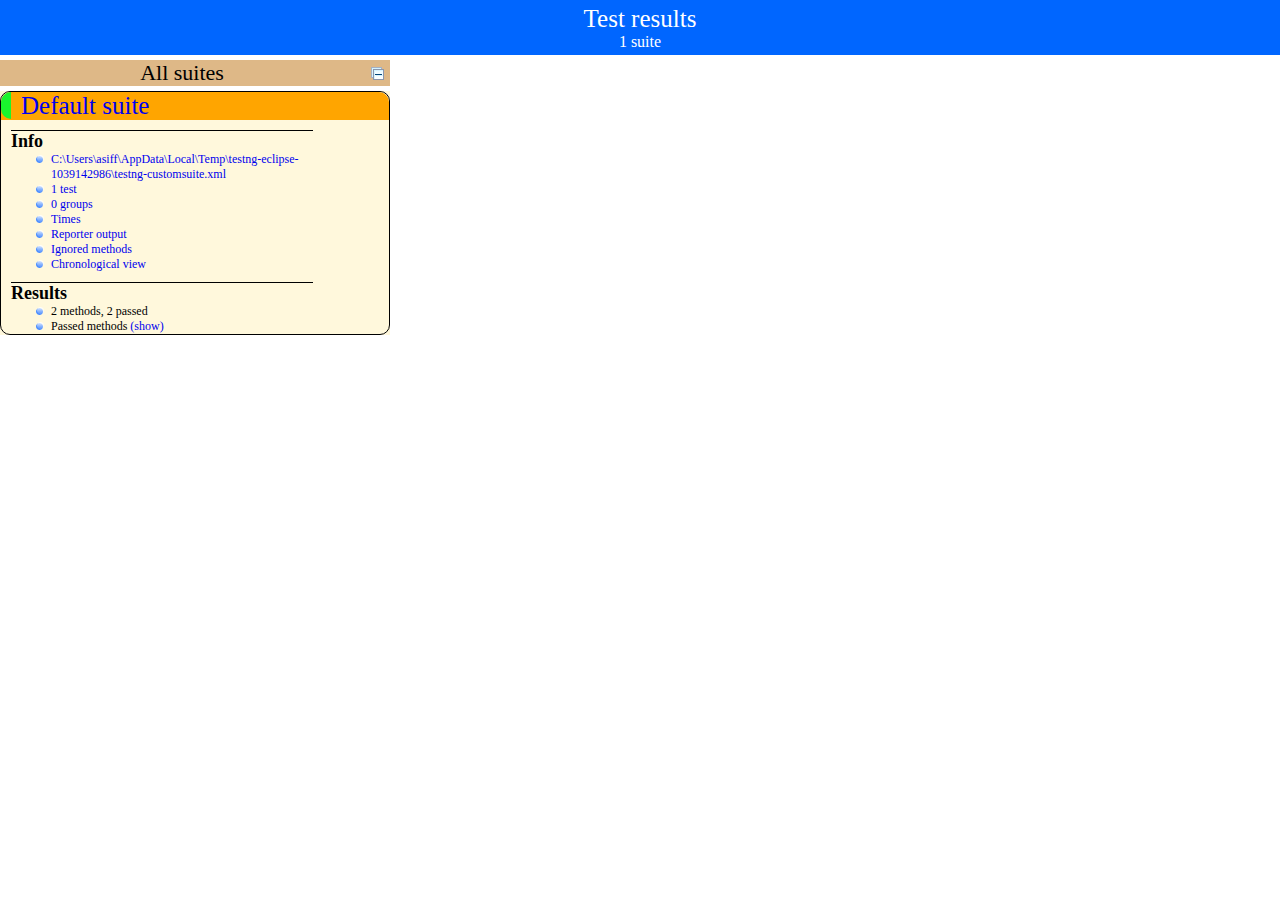
<file: Project2/test-output/index.html>
<!DOCTYPE html>

<html>
  <head>
  <meta charset='utf-8'>
  <title>TestNG reports</title>

    <link type="text/css" href="testng-reports.css" rel="stylesheet" />
    <script type="text/javascript" src="jquery-1.7.1.min.js"></script>
    <script type="text/javascript" src="testng-reports.js"></script>
    <script type="text/javascript" src="https://www.google.com/jsapi"></script>
    <script type='text/javascript'>
      google.load('visualization', '1', {packages:['table']});
      google.setOnLoadCallback(drawTable);
      var suiteTableInitFunctions = new Array();
      var suiteTableData = new Array();
    </script>
    <!--
      <script type="text/javascript" src="jquery-ui/js/jquery-ui-1.8.16.custom.min.js"></script>
     -->
  </head>

  <body>
    <div class="top-banner-root">
      <span class="top-banner-title-font">Test results</span>
      <br/>
      <span class="top-banner-font-1">1 suite</span>
    </div> <!-- top-banner-root -->
    <div class="navigator-root">
      <div class="navigator-suite-header">
        <span>All suites</span>
        <a href="#" class="collapse-all-link" title="Collapse/expand all the suites">
          <img class="collapse-all-icon" src="collapseall.gif">
          </img> <!-- collapse-all-icon -->
        </a> <!-- collapse-all-link -->
      </div> <!-- navigator-suite-header -->
      <div class="suite">
        <div class="rounded-window">
          <div class="suite-header light-rounded-window-top">
            <a href="#" class="navigator-link" panel-name="suite-Default_suite">
              <span class="suite-name border-passed">Default suite</span>
            </a> <!-- navigator-link -->
          </div> <!-- suite-header light-rounded-window-top -->
          <div class="navigator-suite-content">
            <div class="suite-section-title">
              <span>Info</span>
            </div> <!-- suite-section-title -->
            <div class="suite-section-content">
              <ul>
                <li>
                  <a href="#" class="navigator-link " panel-name="test-xml-Default_suite">
                    <span>C:\Users\asiff\AppData\Local\Temp\testng-eclipse-1039142986\testng-customsuite.xml</span>
                  </a> <!-- navigator-link  -->
                </li>
                <li>
                  <a href="#" class="navigator-link " panel-name="testlist-Default_suite">
                    <span class="test-stats">1 test</span>
                  </a> <!-- navigator-link  -->
                </li>
                <li>
                  <a href="#" class="navigator-link " panel-name="group-Default_suite">
                    <span>0 groups</span>
                  </a> <!-- navigator-link  -->
                </li>
                <li>
                  <a href="#" class="navigator-link " panel-name="times-Default_suite">
                    <span>Times</span>
                  </a> <!-- navigator-link  -->
                </li>
                <li>
                  <a href="#" class="navigator-link " panel-name="reporter-Default_suite">
                    <span>Reporter output</span>
                  </a> <!-- navigator-link  -->
                </li>
                <li>
                  <a href="#" class="navigator-link " panel-name="ignored-methods-Default_suite">
                    <span>Ignored methods</span>
                  </a> <!-- navigator-link  -->
                </li>
                <li>
                  <a href="#" class="navigator-link " panel-name="chronological-Default_suite">
                    <span>Chronological view</span>
                  </a> <!-- navigator-link  -->
                </li>
              </ul>
            </div> <!-- suite-section-content -->
            <div class="result-section">
              <div class="suite-section-title">
                <span>Results</span>
              </div> <!-- suite-section-title -->
              <div class="suite-section-content">
                <ul>
                  <li>
                    <span class="method-stats">2 methods,   2 passed</span>
                  </li>
                  <li>
                    <span class="method-list-title passed">Passed methods</span>
                    <span class="show-or-hide-methods passed">
                      <a href="#" panel-name="suite-Default_suite" class="hide-methods passed suite-Default_suite"> (hide)</a> <!-- hide-methods passed suite-Default_suite -->
                      <a href="#" panel-name="suite-Default_suite" class="show-methods passed suite-Default_suite"> (show)</a> <!-- show-methods passed suite-Default_suite -->
                    </span>
                    <div class="method-list-content passed suite-Default_suite">
                      <span>
                        <img width="3%" src="passed.png"/>
                        <a href="#" class="method navigator-link" panel-name="suite-Default_suite" title="TourBookingTest" hash-for-method="successfulTourBookingTest">successfulTourBookingTest</a> <!-- method navigator-link -->
                      </span>
                      <br/>
                      <span>
                        <img width="3%" src="passed.png"/>
                        <a href="#" class="method navigator-link" panel-name="suite-Default_suite" title="TourBookingTest" hash-for-method="unsuccessfulTourBookingTest">unsuccessfulTourBookingTest</a> <!-- method navigator-link -->
                      </span>
                      <br/>
                    </div> <!-- method-list-content passed suite-Default_suite -->
                  </li>
                </ul>
              </div> <!-- suite-section-content -->
            </div> <!-- result-section -->
          </div> <!-- navigator-suite-content -->
        </div> <!-- rounded-window -->
      </div> <!-- suite -->
    </div> <!-- navigator-root -->
    <div class="wrapper">
      <div class="main-panel-root">
        <div panel-name="suite-Default_suite" class="panel Default_suite">
          <div class="suite-Default_suite-class-passed">
            <div class="main-panel-header rounded-window-top">
              <img src="passed.png"/>
              <span class="class-name">TourBookingTest</span>
            </div> <!-- main-panel-header rounded-window-top -->
            <div class="main-panel-content rounded-window-bottom">
              <div class="method">
                <div class="method-content">
                  <a name="successfulTourBookingTest">
                  </a> <!-- successfulTourBookingTest -->
                  <span class="method-name">successfulTourBookingTest</span>
                </div> <!-- method-content -->
              </div> <!-- method -->
              <div class="method">
                <div class="method-content">
                  <a name="unsuccessfulTourBookingTest">
                  </a> <!-- unsuccessfulTourBookingTest -->
                  <span class="method-name">unsuccessfulTourBookingTest</span>
                </div> <!-- method-content -->
              </div> <!-- method -->
            </div> <!-- main-panel-content rounded-window-bottom -->
          </div> <!-- suite-Default_suite-class-passed -->
        </div> <!-- panel Default_suite -->
        <div panel-name="test-xml-Default_suite" class="panel">
          <div class="main-panel-header rounded-window-top">
            <span class="header-content">C:\Users\asiff\AppData\Local\Temp\testng-eclipse-1039142986\testng-customsuite.xml</span>
          </div> <!-- main-panel-header rounded-window-top -->
          <div class="main-panel-content rounded-window-bottom">
            <pre>
&lt;?xml version=&quot;1.0&quot; encoding=&quot;UTF-8&quot;?&gt;
&lt;!DOCTYPE suite SYSTEM &quot;http://testng.org/testng-1.0.dtd&quot;&gt;
&lt;suite guice-stage=&quot;DEVELOPMENT&quot; name=&quot;Default suite&quot;&gt;
  &lt;test thread-count=&quot;5&quot; verbose=&quot;2&quot; name=&quot;Default test&quot;&gt;
    &lt;classes&gt;
      &lt;class name=&quot;TourBookingTest&quot;/&gt;
    &lt;/classes&gt;
  &lt;/test&gt; &lt;!-- Default test --&gt;
&lt;/suite&gt; &lt;!-- Default suite --&gt;
            </pre>
          </div> <!-- main-panel-content rounded-window-bottom -->
        </div> <!-- panel -->
        <div panel-name="testlist-Default_suite" class="panel">
          <div class="main-panel-header rounded-window-top">
            <span class="header-content">Tests for Default suite</span>
          </div> <!-- main-panel-header rounded-window-top -->
          <div class="main-panel-content rounded-window-bottom">
            <ul>
              <li>
                <span class="test-name">Default test (1 class)</span>
              </li>
            </ul>
          </div> <!-- main-panel-content rounded-window-bottom -->
        </div> <!-- panel -->
        <div panel-name="group-Default_suite" class="panel">
          <div class="main-panel-header rounded-window-top">
            <span class="header-content">Groups for Default suite</span>
          </div> <!-- main-panel-header rounded-window-top -->
          <div class="main-panel-content rounded-window-bottom">
          </div> <!-- main-panel-content rounded-window-bottom -->
        </div> <!-- panel -->
        <div panel-name="times-Default_suite" class="panel">
          <div class="main-panel-header rounded-window-top">
            <span class="header-content">Times for Default suite</span>
          </div> <!-- main-panel-header rounded-window-top -->
          <div class="main-panel-content rounded-window-bottom">
            <div class="times-div">
              <script type="text/javascript">
suiteTableInitFunctions.push('tableData_Default_suite');
function tableData_Default_suite() {
var data = new google.visualization.DataTable();
data.addColumn('number', 'Number');
data.addColumn('string', 'Method');
data.addColumn('string', 'Class');
data.addColumn('number', 'Time (ms)');
data.addRows(2);
data.setCell(0, 0, 0)
data.setCell(0, 1, 'successfulTourBookingTest')
data.setCell(0, 2, 'TourBookingTest')
data.setCell(0, 3, 106219);
data.setCell(1, 0, 1)
data.setCell(1, 1, 'unsuccessfulTourBookingTest')
data.setCell(1, 2, 'TourBookingTest')
data.setCell(1, 3, 58961);
window.suiteTableData['Default_suite']= { tableData: data, tableDiv: 'times-div-Default_suite'}
return data;
}
              </script>
              <span class="suite-total-time">Total running time: 2 minutes</span>
              <div id="times-div-Default_suite">
              </div> <!-- times-div-Default_suite -->
            </div> <!-- times-div -->
          </div> <!-- main-panel-content rounded-window-bottom -->
        </div> <!-- panel -->
        <div panel-name="reporter-Default_suite" class="panel">
          <div class="main-panel-header rounded-window-top">
            <span class="header-content">Reporter output for Default suite</span>
          </div> <!-- main-panel-header rounded-window-top -->
          <div class="main-panel-content rounded-window-bottom">
          </div> <!-- main-panel-content rounded-window-bottom -->
        </div> <!-- panel -->
        <div panel-name="ignored-methods-Default_suite" class="panel">
          <div class="main-panel-header rounded-window-top">
            <span class="header-content">0 ignored methods</span>
          </div> <!-- main-panel-header rounded-window-top -->
          <div class="main-panel-content rounded-window-bottom">
          </div> <!-- main-panel-content rounded-window-bottom -->
        </div> <!-- panel -->
        <div panel-name="chronological-Default_suite" class="panel">
          <div class="main-panel-header rounded-window-top">
            <span class="header-content">Methods in chronological order</span>
          </div> <!-- main-panel-header rounded-window-top -->
          <div class="main-panel-content rounded-window-bottom">
            <div class="chronological-class">
              <div class="chronological-class-name">TourBookingTest</div> <!-- chronological-class-name -->
              <div class="configuration-method before">
                <span class="method-name">setUp</span>
                <span class="method-start">0 ms</span>
              </div> <!-- configuration-method before -->
              <div class="test-method">
                <span class="method-name">successfulTourBookingTest</span>
                <span class="method-start">19169 ms</span>
              </div> <!-- test-method -->
              <div class="configuration-method after">
                <span class="method-name">shutDown</span>
                <span class="method-start">125396 ms</span>
              </div> <!-- configuration-method after -->
              <div class="configuration-method before">
                <span class="method-name">setUp</span>
                <span class="method-start">126260 ms</span>
              </div> <!-- configuration-method before -->
              <div class="test-method">
                <span class="method-name">unsuccessfulTourBookingTest</span>
                <span class="method-start">162344 ms</span>
              </div> <!-- test-method -->
              <div class="configuration-method after">
                <span class="method-name">shutDown</span>
                <span class="method-start">221305 ms</span>
              </div> <!-- configuration-method after -->
          </div> <!-- main-panel-content rounded-window-bottom -->
        </div> <!-- panel -->
      </div> <!-- main-panel-root -->
    </div> <!-- wrapper -->
  </body>
</html>
</file>
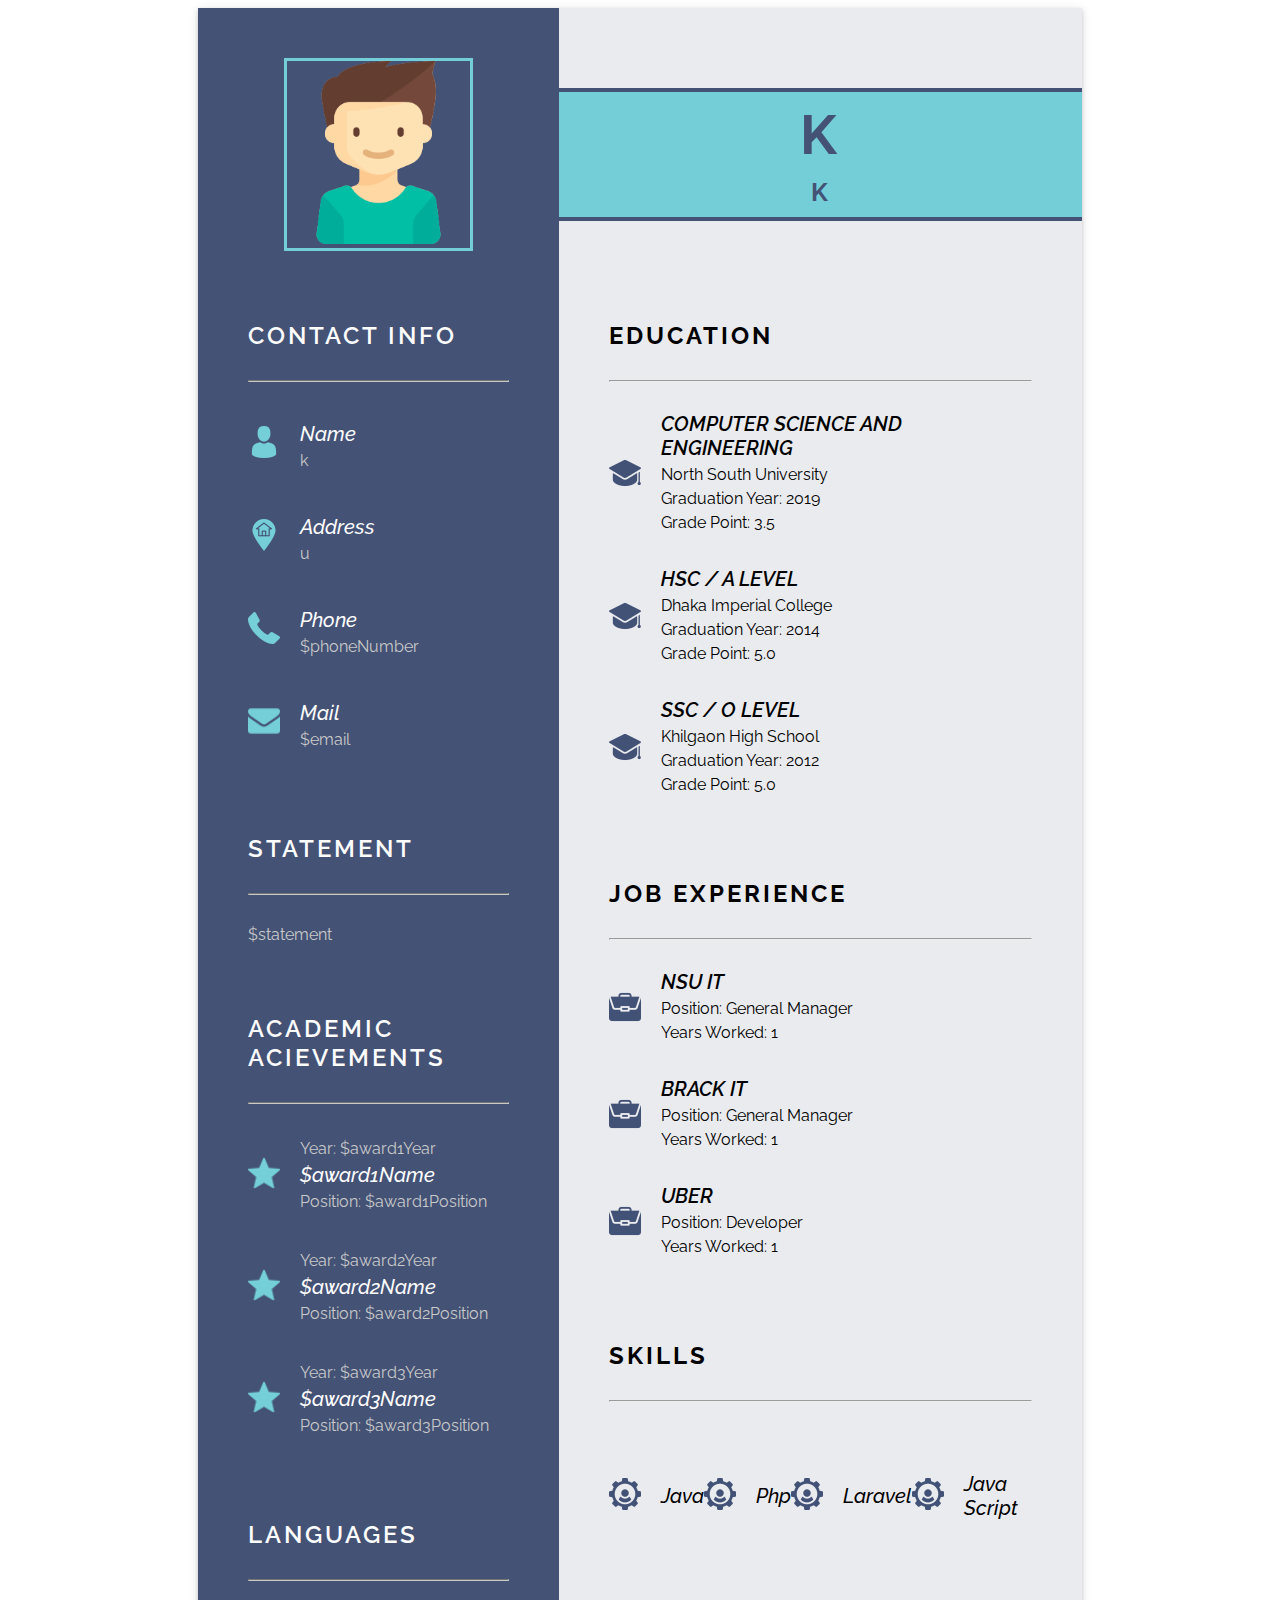
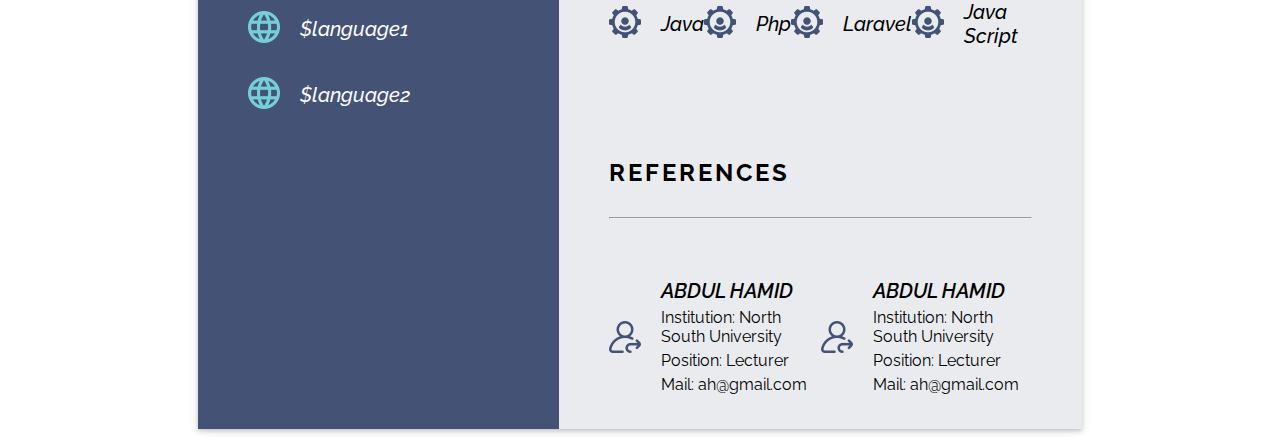
<file: Project1/GeneratedCV/CV.html>
<!DOCTYPE html>
<html lang="en">
<head>
    <meta charset="UTF-8">
    <meta name="viewport" content="width=device-width, initial-scale=1.0">
    <meta http-equiv="X-UA-Compatible" content="ie=edge">
    <link rel="stylesheet" href="style.css">
    <link href="https://fonts.googleapis.com/css?family=Raleway&display=swap" rel="stylesheet">
    <title>CV</title>
</head>
<body>
    <div class="container">
        <div class="leftcontainer">
            <div class="profileimg">
                <img src="Images/boy.png" alt="">
            </div>
            <div class="contactbox">
                <h2 class="leftcontainerheader">CONTACT INFO</h2>
                <hr>
                <div class="boxestoflex">
                    <div><img src="Images/user.png" alt=""></div>
                    <div>
                        <h4>Name</h4>
                        <p>k</p>
                    </div>
                </div>
                <div class="boxestoflex">
                    <div><img src="Images/address.png" alt=""></div>
                    <div>
                        <h4>Address</h4>
                        <p>u</p>
                    </div>
                </div>
                <div class="boxestoflex">
                    <div><img src="Images/phone.png" alt=""></div>
                    <div>
                        <h4>Phone</h4>
                        <p>$phoneNumber</p>
                    </div>
                </div>
                <div class="boxestoflex">
                    <div><img src="Images/mail.png" alt=""></div>
                    <div>
                        <h4>Mail</h4>
                        <p>$email</p>
                    </div>
                </div>

            </div>
            <div class="statementbox">
                <h2 class="leftcontainerheader">STATEMENT</h2>
                <hr>
                <p>$statement</p>
            </div>
            <div class="achievementbox">
                <h2 class="leftcontainerheader">ACADEMIC ACIEVEMENTS</h2>
                <hr>
                <div class="boxestoflex">
                    <div><img src="Images/star.png" alt=""></div>
                    <div>
                        <p>Year: $award1Year</p>
                        <h3>$award1Name</h3>
                        <p>Position: $award1Position</p>
                    </div>
                </div>
                <div class="boxestoflex">
                    <div><img src="Images/star.png" alt=""></div>
                    <div>
                        <p>Year: $award2Year</p>
                        <h3>$award2Name</h3>
                        <p>Position: $award2Position</p>
                    </div>
                </div>
                <div class="boxestoflex">
                    <div><img src="Images/star.png" alt=""></div>
                    <div>
                        <p>Year: $award3Year</p>
                        <h3>$award3Name</h3>
                        <p>Position: $award3Position</p>
                    </div>
                </div>
            </div>
            <div class="languagebox">
                <h2 class="leftcontainerheader">LANGUAGES</h2>
                <hr>
                <div class="boxestoflex">
                    <div><img src="Images/language.png" alt=""></div>
                    <div><h3>$language1</h3></div>
                </div>
                <div class="boxestoflex">
                    <div><img src="Images/language.png" alt=""></div>
                    <div><h3>$language2</h3></div>
                </div>
            </div>
        </div>
        <div class="rightcontainer">
            <div class="namebanner">
                <h1>k</h1>
                <h3>k</h3>
            </div>
            <div class="rightcontainerbox">
                <h2 class="rightcontainerheader">EDUCATION</h2>
                <hr>
                <div class="boxestoflex">
                    <div><img src="Images/edu.png" alt=""></div>
                    <div>
                        <h3>computer science and engineering</h3>
                        <p>North South University</p>
                        <p>Graduation Year: 2019 </p>
                        <p>Grade Point: 3.5</p>
                    </div>
                </div>
                <div class="boxestoflex">
                    <div><img src="Images/edu.png" alt=""></div>
                    <div>
                        <h3>hsc / a level</h3>
                        <p>Dhaka Imperial College</p>
                        <p>Graduation Year: 2014 </p>
                        <p>Grade Point: 5.0</p>
                    </div>
                </div>
                <div class="boxestoflex">
                    <div><img src="Images/edu.png" alt=""></div>
                    <div>
                        <h3>ssc / o level</h3>
                        <p>Khilgaon High School</p>
                        <p>Graduation Year: 2012 </p>
                        <p>Grade Point: 5.0</p>
                    </div>
                </div>
            </div>
             <div class="rightcontainerbox">
                <h2 class="rightcontainerheader">JOB EXPERIENCE</h2>
                <hr>
                <div class="boxestoflex">
                    <div><img src="Images/job.png" alt=""></div>
                    <div>
                        <h3>nsu it</h3>
                        <p>Position: General Manager</p>
                        <p>Years Worked: 1 </p>
                        
                    </div>
                </div>
                <div class="boxestoflex">
                    <div><img src="Images/job.png" alt=""></div>
                    <div>
                        <h3>brack it</h3>
                        <p>Position: General Manager</p>
                        <p>Years Worked: 1 </p>
                    </div>
                </div>
                <div class="boxestoflex">
                    <div><img src="Images/job.png" alt=""></div>
                    <div>
                        <h3>uber</h3>
                        <p>Position: Developer</p>
                        <p>Years Worked: 1 </p>
                    </div>
                </div>
            </div>
            <div class="rightcontainerbox">
                <h2 class="rightcontainerheader">SKILLS</h2>
                <hr>
                <div class="boxestoflex2">
                    <div class="boxestoflex">
                        <div><img src="Images/skills.png" alt=""></div>
                        <div>
                            <h4>Java</h4>
                        </div>
                    </div>
                    <div class="boxestoflex">
                        <div><img src="Images/skills.png" alt=""></div>
                        <div>
                            <h4>Php</h4>
                        </div>
                    </div>
                    <div class="boxestoflex">
                        <div><img src="Images/skills.png" alt=""></div>
                        <div>
                            <h4>Laravel</h4>
                        </div>
                    </div>
                    <div class="boxestoflex">
                        <div><img src="Images/skills.png" alt=""></div>
                        <div>
                            <h4>Java Script</h4>
                        </div>
                    </div>
                </div>
                <div class="boxestoflex2">
                    <div class="boxestoflex">
                        <div><img src="Images/skills.png" alt=""></div>
                        <div>
                            <h4>Java</h4>
                        </div>
                    </div>
                    <div class="boxestoflex">
                        <div><img src="Images/skills.png" alt=""></div>
                        <div>
                            <h4>Php</h4>
                        </div>
                    </div>
                    <div class="boxestoflex">
                        <div><img src="Images/skills.png" alt=""></div>
                        <div>
                            <h4>Laravel</h4>
                        </div>
                    </div>
                    <div class="boxestoflex">
                        <div><img src="Images/skills.png" alt=""></div>
                        <div>
                            <h4>Java Script</h4>
                        </div>
                    </div>
                </div>
            </div>
            <div class="rightcontainerbox">
                <h2 class="rightcontainerheader">REFERENCES</h2>
                <hr>
                <div class="boxestoflex2">
                    <div class="boxestoflex">
                        <div><img src="Images/ref.png" alt=""></div>
                        <div>
                            <h3>Abdul Hamid</h3>
                            <p>Institution: North South University</p>
                            <p>Position: Lecturer</p>
                            <p>Mail: ah@gmail.com</p>
                        </div>
                    </div>
                    <div class="boxestoflex">
                        <div><img src="Images/ref.png" alt=""></div>
                        <div>
                            <h3>Abdul Hamid</h3>
                            <p>Institution: North South University</p>
                            <p>Position: Lecturer</p>
                            <p>Mail: ah@gmail.com</p>
                        </div>
                    </div>
                </div>
            <div>
        </div>
       
</body>
</html>
</file>
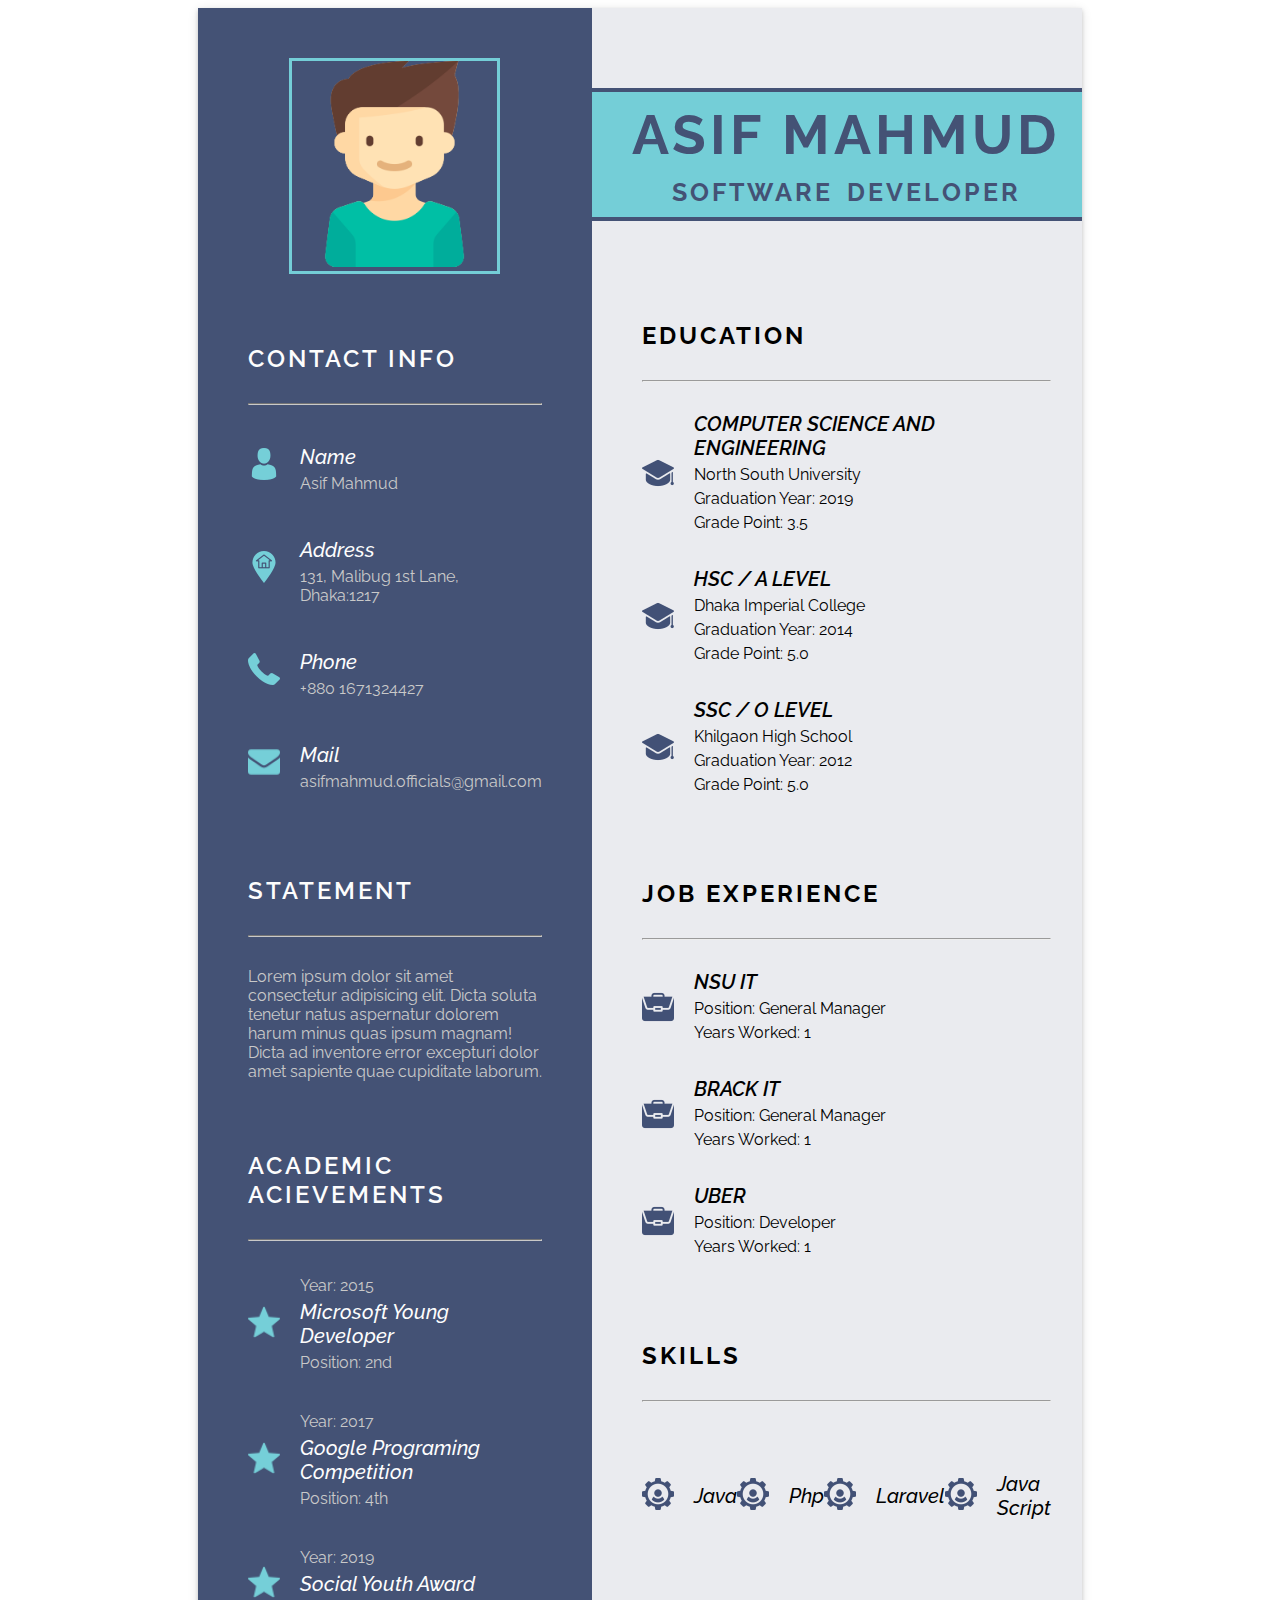
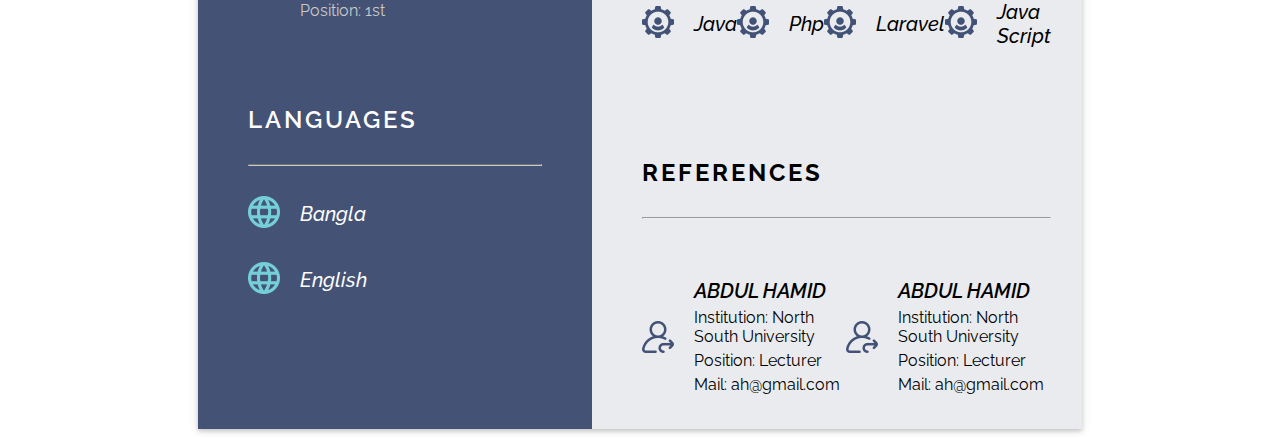
<file: Project1/HtmlRsc/sample.html>
<!DOCTYPE html>
<html lang="en">
<head>
    <meta charset="UTF-8">
    <meta name="viewport" content="width=device-width, initial-scale=1.0">
    <meta http-equiv="X-UA-Compatible" content="ie=edge">
    <link rel="stylesheet" href="style.css">
    <link href="https://fonts.googleapis.com/css?family=Raleway&display=swap" rel="stylesheet">
    <title>CV</title>
</head>
<body>
    <div class="container">
        <div class="leftcontainer">
            <div class="profileimg">
                <img src="Images/boy.png" alt="">
            </div>
            <div class="contactbox">
                <h2 class="leftcontainerheader">CONTACT INFO</h2>
                <hr>
                <div class="boxestoflex">
                    <div><img src="Images/user.png" alt=""></div>
                    <div>
                        <h4>Name</h4>
                        <p>Asif Mahmud</p>
                    </div>
                </div>
                <div class="boxestoflex">
                    <div><img src="Images/address.png" alt=""></div>
                    <div>
                        <h4>Address</h4>
                        <p>131, Malibug 1st Lane, Dhaka:1217</p>
                    </div>
                </div>
                <div class="boxestoflex">
                    <div><img src="Images/phone.png" alt=""></div>
                    <div>
                        <h4>Phone</h4>
                        <p>+880 1671324427</p>
                    </div>
                </div>
                <div class="boxestoflex">
                    <div><img src="Images/mail.png" alt=""></div>
                    <div>
                        <h4>Mail</h4>
                        <p>asifmahmud.officials@gmail.com</p>
                    </div>
                </div>

            </div>
            <div class="statementbox">
                <h2 class="leftcontainerheader">STATEMENT</h2>
                <hr>
                <p>Lorem ipsum dolor sit amet consectetur adipisicing elit. Dicta soluta tenetur natus aspernatur dolorem harum minus quas ipsum magnam! Dicta ad inventore error excepturi dolor amet sapiente quae cupiditate laborum.</p>
            </div>
            <div class="achievementbox">
                <h2 class="leftcontainerheader">ACADEMIC ACIEVEMENTS</h2>
                <hr>
                <div class="boxestoflex">
                    <div><img src="Images/star.png" alt=""></div>
                    <div>
                        <p>Year: 2015</p>
                        <h3>Microsoft Young Developer</h3>
                        <p>Position: 2nd</p>
                    </div>
                </div>
                <div class="boxestoflex">
                    <div><img src="Images/star.png" alt=""></div>
                    <div>
                        <p>Year: 2017</p>
                        <h3>Google Programing Competition</h3>
                        <p>Position: 4th</p>
                    </div>
                </div>
                <div class="boxestoflex">
                    <div><img src="Images/star.png" alt=""></div>
                    <div>
                        <p>Year: 2019</p>
                        <h3>Social Youth Award</h3>
                        <p>Position: 1st</p>
                    </div>
                </div>
            </div>
            <div class="languagebox">
                <h2 class="leftcontainerheader">LANGUAGES</h2>
                <hr>
                <div class="boxestoflex">
                    <div><img src="Images/language.png" alt=""></div>
                    <div><h3>Bangla</h3></div>
                </div>
                <div class="boxestoflex">
                    <div><img src="Images/language.png" alt=""></div>
                    <div><h3>English</h3></div>
                </div>
            </div>
        </div>
        <div class="rightcontainer">
            <div class="namebanner">
                <h1>Asif Mahmud</h1>
                <h3>Software Developer</h3>
            </div>
            <div class="rightcontainerbox">
                <h2 class="rightcontainerheader">EDUCATION</h2>
                <hr>
                <div class="boxestoflex">
                    <div><img src="Images/edu.png" alt=""></div>
                    <div>
                        <h3>computer science and engineering</h3>
                        <p>North South University</p>
                        <p>Graduation Year: 2019 </p>
                        <p>Grade Point: 3.5</p>
                    </div>
                </div>
                <div class="boxestoflex">
                    <div><img src="Images/edu.png" alt=""></div>
                    <div>
                        <h3>hsc / a level</h3>
                        <p>Dhaka Imperial College</p>
                        <p>Graduation Year: 2014 </p>
                        <p>Grade Point: 5.0</p>
                    </div>
                </div>
                <div class="boxestoflex">
                    <div><img src="Images/edu.png" alt=""></div>
                    <div>
                        <h3>ssc / o level</h3>
                        <p>Khilgaon High School</p>
                        <p>Graduation Year: 2012 </p>
                        <p>Grade Point: 5.0</p>
                    </div>
                </div>
            </div>
             <div class="rightcontainerbox">
                <h2 class="rightcontainerheader">JOB EXPERIENCE</h2>
                <hr>
                <div class="boxestoflex">
                    <div><img src="Images/job.png" alt=""></div>
                    <div>
                        <h3>nsu it</h3>
                        <p>Position: General Manager</p>
                        <p>Years Worked: 1 </p>
                        
                    </div>
                </div>
                <div class="boxestoflex">
                    <div><img src="Images/job.png" alt=""></div>
                    <div>
                        <h3>brack it</h3>
                        <p>Position: General Manager</p>
                        <p>Years Worked: 1 </p>
                    </div>
                </div>
                <div class="boxestoflex">
                    <div><img src="Images/job.png" alt=""></div>
                    <div>
                        <h3>uber</h3>
                        <p>Position: Developer</p>
                        <p>Years Worked: 1 </p>
                    </div>
                </div>
            </div>
            <div class="rightcontainerbox">
                <h2 class="rightcontainerheader">SKILLS</h2>
                <hr>
                <div class="boxestoflex2">
                    <div class="boxestoflex">
                        <div><img src="Images/skills.png" alt=""></div>
                        <div>
                            <h4>Java</h4>
                        </div>
                    </div>
                    <div class="boxestoflex">
                        <div><img src="Images/skills.png" alt=""></div>
                        <div>
                            <h4>Php</h4>
                        </div>
                    </div>
                    <div class="boxestoflex">
                        <div><img src="Images/skills.png" alt=""></div>
                        <div>
                            <h4>Laravel</h4>
                        </div>
                    </div>
                    <div class="boxestoflex">
                        <div><img src="Images/skills.png" alt=""></div>
                        <div>
                            <h4>Java Script</h4>
                        </div>
                    </div>
                </div>
                <div class="boxestoflex2">
                    <div class="boxestoflex">
                        <div><img src="Images/skills.png" alt=""></div>
                        <div>
                            <h4>Java</h4>
                        </div>
                    </div>
                    <div class="boxestoflex">
                        <div><img src="Images/skills.png" alt=""></div>
                        <div>
                            <h4>Php</h4>
                        </div>
                    </div>
                    <div class="boxestoflex">
                        <div><img src="Images/skills.png" alt=""></div>
                        <div>
                            <h4>Laravel</h4>
                        </div>
                    </div>
                    <div class="boxestoflex">
                        <div><img src="Images/skills.png" alt=""></div>
                        <div>
                            <h4>Java Script</h4>
                        </div>
                    </div>
                </div>
            </div>
            <div class="rightcontainerbox">
                <h2 class="rightcontainerheader">REFERENCES</h2>
                <hr>
                <div class="boxestoflex2">
                    <div class="boxestoflex">
                        <div><img src="Images/ref.png" alt=""></div>
                        <div>
                            <h3>Abdul Hamid</h3>
                            <p>Institution: North South University</p>
                            <p>Position: Lecturer</p>
                            <p>Mail: ah@gmail.com</p>
                        </div>
                    </div>
                    <div class="boxestoflex">
                        <div><img src="Images/ref.png" alt=""></div>
                        <div>
                            <h3>Abdul Hamid</h3>
                            <p>Institution: North South University</p>
                            <p>Position: Lecturer</p>
                            <p>Mail: ah@gmail.com</p>
                        </div>
                    </div>
                </div>
            <div>
        </div>
       
</body>
</html>
</file>
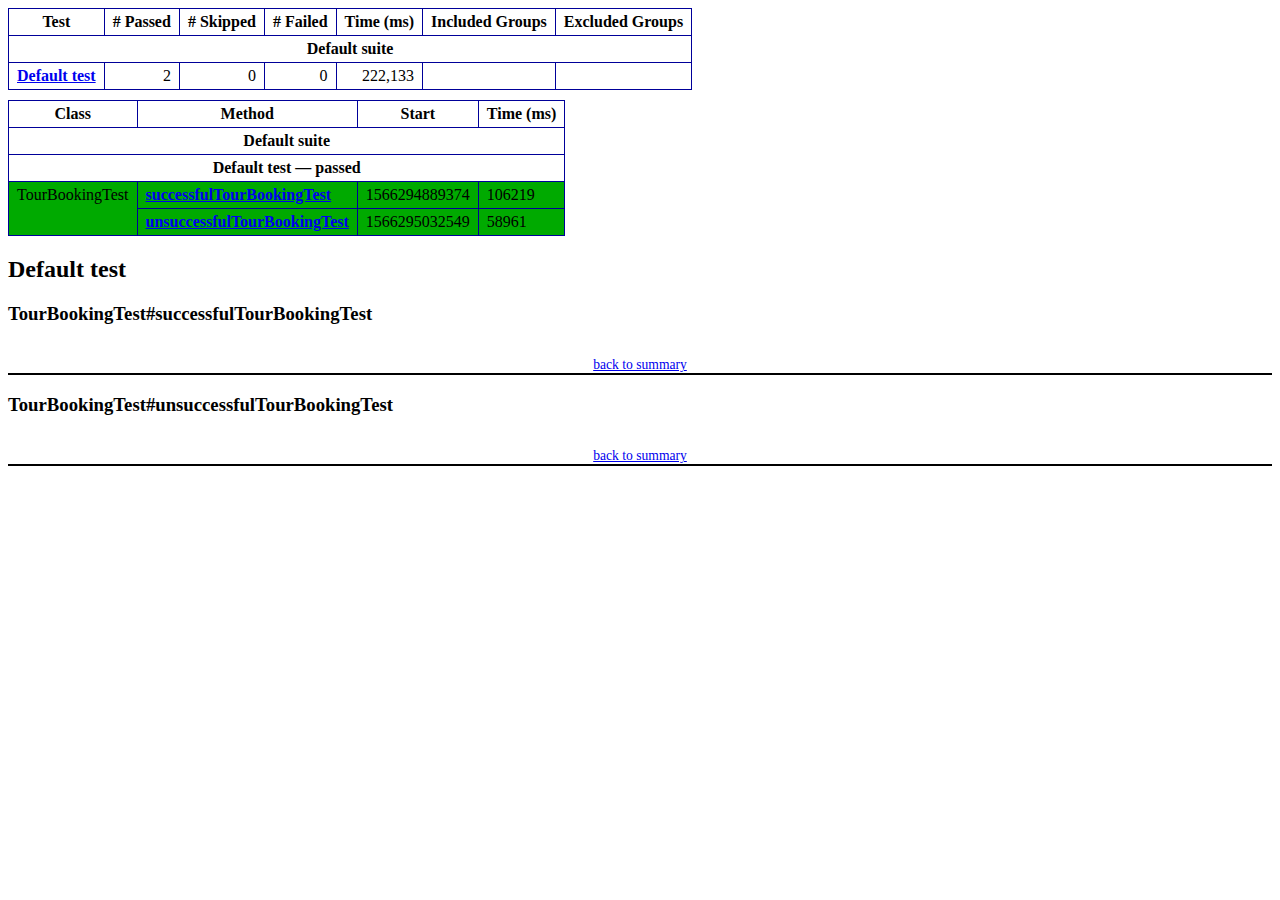
<file: Project2/test-output/emailable-report.html>
<!DOCTYPE html PUBLIC "-//W3C//DTD XHTML 1.1//EN" "http://www.w3.org/TR/xhtml11/DTD/xhtml11.dtd">
<html xmlns="http://www.w3.org/1999/xhtml">
<head>
<meta http-equiv="content-type" content="text/html; charset=UTF-8"/>
<title>TestNG Report</title>
<style type="text/css">table {margin-bottom:10px;border-collapse:collapse;empty-cells:show}th,td {border:1px solid #009;padding:.25em .5em}th {vertical-align:bottom}td {vertical-align:top}table a {font-weight:bold}.stripe td {background-color: #E6EBF9}.num {text-align:right}.passedodd td {background-color: #3F3}.passedeven td {background-color: #0A0}.skippedodd td {background-color: #DDD}.skippedeven td {background-color: #CCC}.failedodd td,.attn {background-color: #F33}.failedeven td,.stripe .attn {background-color: #D00}.stacktrace {white-space:pre;font-family:monospace}.totop {font-size:85%;text-align:center;border-bottom:2px solid #000}.invisible {display:none}</style>
</head>
<body>
<table>
<tr><th>Test</th><th># Passed</th><th># Skipped</th><th># Failed</th><th>Time (ms)</th><th>Included Groups</th><th>Excluded Groups</th></tr>
<tr><th colspan="7">Default suite</th></tr>
<tr><td><a href="#t0">Default test</a></td><td class="num">2</td><td class="num">0</td><td class="num">0</td><td class="num">222,133</td><td></td><td></td></tr>
</table>
<table id='summary'><thead><tr><th>Class</th><th>Method</th><th>Start</th><th>Time (ms)</th></tr></thead><tbody><tr><th colspan="4">Default suite</th></tr></tbody><tbody id="t0"><tr><th colspan="4">Default test &#8212; passed</th></tr><tr class="passedeven"><td rowspan="2">TourBookingTest</td><td><a href="#m0">successfulTourBookingTest</a></td><td rowspan="1">1566294889374</td><td rowspan="1">106219</td></tr><tr class="passedeven"><td><a href="#m1">unsuccessfulTourBookingTest</a></td><td rowspan="1">1566295032549</td><td rowspan="1">58961</td></tr></tbody>
</table>
<h2>Default test</h2><h3 id="m0">TourBookingTest#successfulTourBookingTest</h3><table class="result"><tr><th class="invisible"/></tr></table><p class="totop"><a href="#summary">back to summary</a></p>
<h3 id="m1">TourBookingTest#unsuccessfulTourBookingTest</h3><table class="result"><tr><th class="invisible"/></tr></table><p class="totop"><a href="#summary">back to summary</a></p>
</body>
</html>
</file>
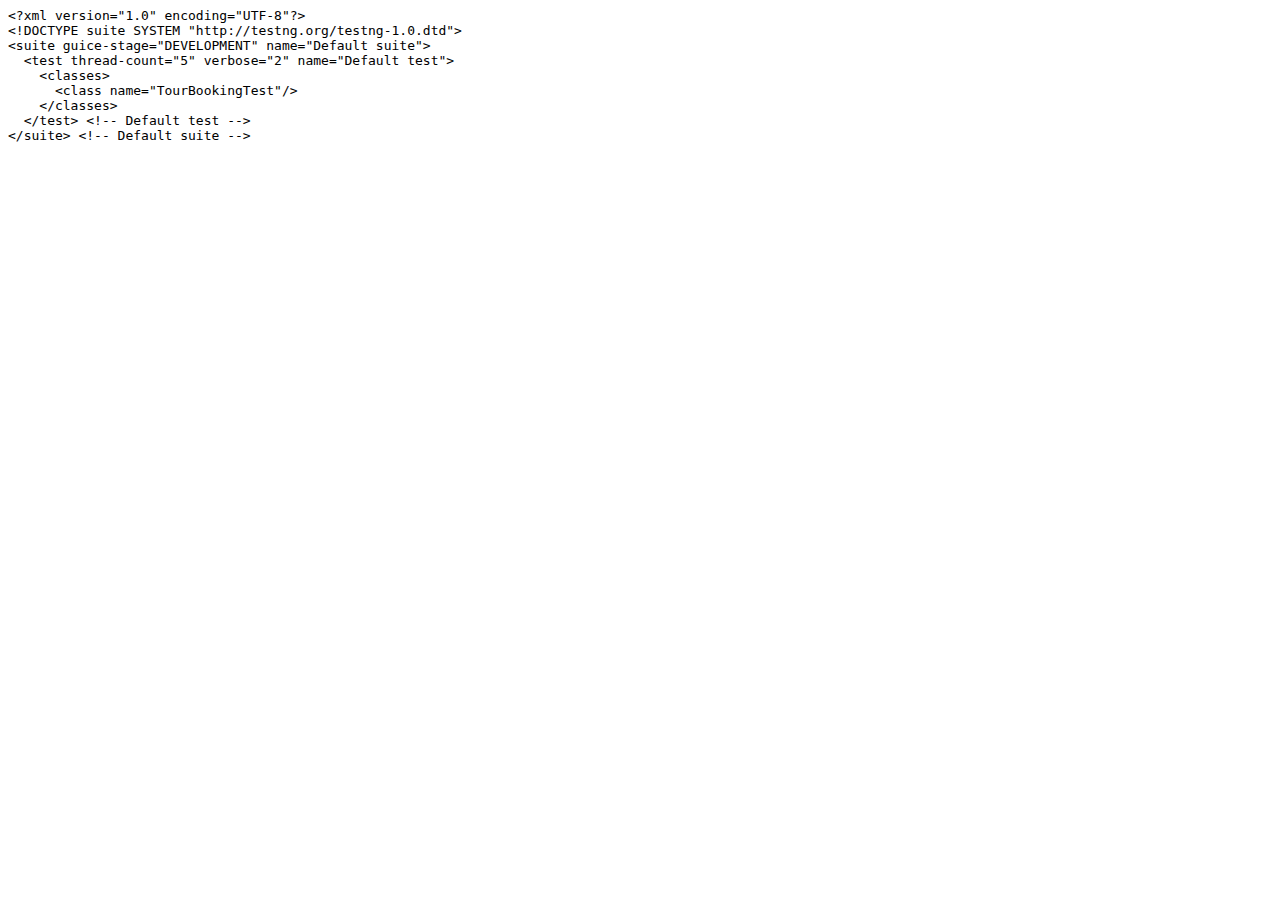
<file: Project2/test-output/old/Default suite/testng.xml.html>
<html><head><title>testng.xml for Default suite</title></head><body><tt>&lt;?xml&nbsp;version="1.0"&nbsp;encoding="UTF-8"?&gt;<br/>&lt;!DOCTYPE&nbsp;suite&nbsp;SYSTEM&nbsp;"http://testng.org/testng-1.0.dtd"&gt;<br/>&lt;suite&nbsp;guice-stage="DEVELOPMENT"&nbsp;name="Default&nbsp;suite"&gt;<br/>&nbsp;&nbsp;&lt;test&nbsp;thread-count="5"&nbsp;verbose="2"&nbsp;name="Default&nbsp;test"&gt;<br/>&nbsp;&nbsp;&nbsp;&nbsp;&lt;classes&gt;<br/>&nbsp;&nbsp;&nbsp;&nbsp;&nbsp;&nbsp;&lt;class&nbsp;name="TourBookingTest"/&gt;<br/>&nbsp;&nbsp;&nbsp;&nbsp;&lt;/classes&gt;<br/>&nbsp;&nbsp;&lt;/test&gt;&nbsp;&lt;!--&nbsp;Default&nbsp;test&nbsp;--&gt;<br/>&lt;/suite&gt;&nbsp;&lt;!--&nbsp;Default&nbsp;suite&nbsp;--&gt;<br/></tt></body></html>
</file>
<file: Project2/test-output/testng-reports.css>
body {
    margin: 0px 0px 5px 5px;
}

ul {
    margin: 0px;
}

li {
    list-style-type: none;
}

a {
    text-decoration: none;
}

a:hover {
    text-decoration: underline;
}

.navigator-selected {
    background: #ffa500;
}

.wrapper {
    position: absolute;
    top: 60px;
    bottom: 0;
    left: 400px;
    right: 0;
    overflow: auto;
}

.navigator-root {
    position: absolute;
    top: 60px;
    bottom: 0;
    left: 0;
    width: 400px;
    overflow-y: auto;
}

.suite {
    margin: 0px 10px 10px 0px;
    background-color: #fff8dc;
}

.suite-name {
    padding-left: 10px;
    font-size: 25px;
    font-family: Times;
}

.main-panel-header {
    padding: 5px;
    background-color: #9FB4D9; //afeeee;
    font-family: monospace;
    font-size: 18px;
}

.main-panel-content {
    padding: 5px;
    margin-bottom: 10px;
    background-color: #DEE8FC; //d0ffff;
}

.rounded-window {
    border-radius: 10px;
    border-style: solid;
    border-width: 1px;
}

.rounded-window-top {
    border-top-right-radius: 10px 10px;
    border-top-left-radius: 10px 10px;
    border-style: solid;
    border-width: 1px;
    overflow: auto;
}

.light-rounded-window-top {
    border-top-right-radius: 10px 10px;
    border-top-left-radius: 10px 10px;
}

.rounded-window-bottom {
    border-style: solid;
    border-width: 0px 1px 1px 1px;
    border-bottom-right-radius: 10px 10px;
    border-bottom-left-radius: 10px 10px;
    overflow: auto;
}

.method-name {
    font-size: 12px;
    font-family: monospace;
}

.method-content {
    border-style: solid;
    border-width: 0px 0px 1px 0px;
    margin-bottom: 10;
    padding-bottom: 5px;
    width: 80%;
}

.parameters {
    font-size: 14px;
    font-family: monospace;
}

.stack-trace {
    white-space: pre;
    font-family: monospace;
    font-size: 12px;
    font-weight: bold;
    margin-top: 0px;
    margin-left: 20px;
}

.testng-xml {
    font-family: monospace;
}

.method-list-content {
    margin-left: 10px;
}

.navigator-suite-content {
    margin-left: 10px;
    font: 12px 'Lucida Grande';
}

.suite-section-title {
    margin-top: 10px;
    width: 80%;
    border-style: solid;
    border-width: 1px 0px 0px 0px;
    font-family: Times;
    font-size: 18px;
    font-weight: bold;
}

.suite-section-content {
    list-style-image: url(bullet_point.png);
}

.top-banner-root {
    position: absolute;
    top: 0;
    height: 45px;
    left: 0;
    right: 0;
    padding: 5px;
    margin: 0px 0px 5px 0px;
    background-color: #0066ff;
    font-family: Times;
    color: #fff;
    text-align: center;
}

.top-banner-title-font {
    font-size: 25px;
}

.test-name {
    font-family: 'Lucida Grande';
    font-size: 16px;
}

.suite-icon {
    padding: 5px;
    float: right;
    height: 20;
}

.test-group {
    font: 20px 'Lucida Grande';
    margin: 5px 5px 10px 5px;
    border-width: 0px 0px 1px 0px;
    border-style: solid;
    padding: 5px;
}

.test-group-name {
    font-weight: bold;
}

.method-in-group {
    font-size: 16px;
    margin-left: 80px;
}

table.google-visualization-table-table {
    width: 100%;
}

.reporter-method-name {
    font-size: 14px;
    font-family: monospace;
}

.reporter-method-output-div {
    padding: 5px;
    margin: 0px 0px 5px 20px;
    font-size: 12px;
    font-family: monospace;
    border-width: 0px 0px 0px 1px;
    border-style: solid;
}

.ignored-class-div {
    font-size: 14px;
    font-family: monospace;
}

.ignored-methods-div {
    padding: 5px;
    margin: 0px 0px 5px 20px;
    font-size: 12px;
    font-family: monospace;
    border-width: 0px 0px 0px 1px;
    border-style: solid;
}

.border-failed {
    border-top-left-radius: 10px 10px;
    border-bottom-left-radius: 10px 10px;
    border-style: solid;
    border-width: 0px 0px 0px 10px;
    border-color: #f00;
}

.border-skipped {
    border-top-left-radius: 10px 10px;
    border-bottom-left-radius: 10px 10px;
    border-style: solid;
    border-width: 0px 0px 0px 10px;
    border-color: #edc600;
}

.border-passed {
    border-top-left-radius: 10px 10px;
    border-bottom-left-radius: 10px 10px;
    border-style: solid;
    border-width: 0px 0px 0px 10px;
    border-color: #19f52d;
}

.times-div {
    text-align: center;
    padding: 5px;
}

.suite-total-time {
    font: 16px 'Lucida Grande';
}

.configuration-suite {
    margin-left: 20px;
}

.configuration-test {
    margin-left: 40px;
}

.configuration-class {
    margin-left: 60px;
}

.configuration-method {
    margin-left: 80px;
}

.test-method {
    margin-left: 100px;
}

.chronological-class {
    background-color: #0ccff;
    border-style: solid;
    border-width: 0px 0px 1px 1px;
}

.method-start {
    float: right;
}

.chronological-class-name {
    padding: 0px 0px 0px 5px;
    color: #008;
}

.after, .before, .test-method {
    font-family: monospace;
    font-size: 14px;
}

.navigator-suite-header {
    font-size: 22px;
    margin: 0px 10px 5px 0px;
    background-color: #deb887;
    text-align: center;
}

.collapse-all-icon {
    padding: 5px;
    float: right;
}
</file>
<file: Project1/GeneratedCV/style.css>
.container{
    width: 70%;
    margin: auto;
    overflow: hidden;
    background-color: #EAEBEF;
    box-shadow: 0 2px 4px 0 rgba(0,0,0,0.16),0 2px 10px 0 rgba(0,0,0,0.12)!important;
    font-family: 'Raleway', sans-serif;
    display: flex;
}

.leftcontainer{
    flex: 1;
    background-color: #445275;
    padding: 50px; 
    color: #fdfdfd;

}

.rightcontainer{
    flex: 2;
    background-color: #EAEBEF;
}

.profileimg{
    border: solid 3px #74CED7;
    width: 70%;
    text-align: center;
    margin: auto;
    
}
.profileimg img{
    width: 100%;
}



.leftcontainerheader{
    font-weight: 600;
    letter-spacing: 3px;
    padding-top: 50px;
}

.rightcontainerheader{
    font-weight: 700;
    letter-spacing: 3px;
    padding-top: 50px;
}

.boxestoflex{
    display: flex;
    align-items: center;
    margin-top:30px;
    margin-bottom: 30px;
}

.boxestoflex img{
    margin-right: 20px;
    
}

.contactbox h4{
    font-size: 20px;
    font-weight: 500;
    font-style: italic;
    margin-top: 10px;
    margin-bottom: 0px;
}
.contactbox p{
    margin-top: 5px;
    margin-bottom: 5px;
    color: #c9c9c9;
}

.leftcontainer hr{
    margin-top: 30px;
    margin-bottom: 30px;
    border-color: #c9c9c9;
 
}

.statementbox p{
    color: #c9c9c9;
}

.achievementbox p{
    margin-top: 5px;
    margin-bottom: 5px;
    color: #c9c9c9;
}

.achievementbox h3{
    margin:0px;
    font-style: italic;
    font-weight: 500;
    font-size: 20px;
}

.languagebox h3{
    margin:0px;
    font-style: italic;
    font-weight: 500;
    font-size: 20px;
}

.namebanner{
    text-align: center;
    width: 100%;
    margin-top: 80px;
    margin-bottom: 50px;
    border-top: #445275 4px solid;
    border-bottom: #445275 4px solid;
    background-color: #74CED7;
}

.namebanner h1{
    color: #445275;
    text-transform: uppercase;
    font-size: 55px;
    letter-spacing: 4px;
    margin-top: 10px;
    margin-bottom: 10px; 
}
.namebanner h3{
    color: #445275;
    text-transform: uppercase;
    font-size: 25px;
    letter-spacing: 3px;
    margin-top: 0px;
    margin-bottom: 10px;
    word-spacing: 5px; 

}

.rightcontainerbox{
    
    padding-left: 50px;
    padding-right: 50px;
}

.rightcontainerbox h3{
    margin:0px;
    font-style: italic;
    font-weight: 600;
    font-size: 20px;
    text-transform: uppercase;
}

.rightcontainerbox p{
    margin-top: 5px;
    margin-bottom: 5px;
    
}

.rightcontainer hr{
    margin-top: 30px;
    margin-bottom: 30px;
}

.rightcontainer h4{
    font-style: italic;
    font-weight: 500;
    font-size: 20px;
    margin-top:10px;
    margin-bottom:10px; 
}

.boxestoflex2{
    display: flex;
    justify-content: space-between;
}
</file>
<file: Project1/HtmlRsc/style.css>
.container{
    width: 70%;
    margin: auto;
    overflow: hidden;
    background-color: #EAEBEF;
    box-shadow: 0 2px 4px 0 rgba(0,0,0,0.16),0 2px 10px 0 rgba(0,0,0,0.12)!important;
    font-family: 'Raleway', sans-serif;
    display: flex;
}

.leftcontainer{
    flex: 1;
    background-color: #445275;
    padding: 50px; 
    color: #fdfdfd;

}

.rightcontainer{
    flex: 2;
    background-color: #EAEBEF;
}

.profileimg{
    border: solid 3px #74CED7;
    width: 70%;
    text-align: center;
    margin: auto;
    
}
.profileimg img{
    width: 100%;
}



.leftcontainerheader{
    font-weight: 600;
    letter-spacing: 3px;
    padding-top: 50px;
}

.rightcontainerheader{
    font-weight: 700;
    letter-spacing: 3px;
    padding-top: 50px;
}

.boxestoflex{
    display: flex;
    align-items: center;
    margin-top:30px;
    margin-bottom: 30px;
}

.boxestoflex img{
    margin-right: 20px;
    
}

.contactbox h4{
    font-size: 20px;
    font-weight: 500;
    font-style: italic;
    margin-top: 10px;
    margin-bottom: 0px;
}
.contactbox p{
    margin-top: 5px;
    margin-bottom: 5px;
    color: #c9c9c9;
}

.leftcontainer hr{
    margin-top: 30px;
    margin-bottom: 30px;
    border-color: #c9c9c9;
 
}

.statementbox p{
    color: #c9c9c9;
}

.achievementbox p{
    margin-top: 5px;
    margin-bottom: 5px;
    color: #c9c9c9;
}

.achievementbox h3{
    margin:0px;
    font-style: italic;
    font-weight: 500;
    font-size: 20px;
}

.languagebox h3{
    margin:0px;
    font-style: italic;
    font-weight: 500;
    font-size: 20px;
}

.namebanner{
    text-align: center;
    width: 100%;
    margin-top: 80px;
    margin-bottom: 50px;
    border-top: #445275 4px solid;
    border-bottom: #445275 4px solid;
    background-color: #74CED7;
}

.namebanner h1{
    color: #445275;
    text-transform: uppercase;
    font-size: 55px;
    letter-spacing: 4px;
    margin-top: 10px;
    margin-bottom: 10px; 
}
.namebanner h3{
    color: #445275;
    text-transform: uppercase;
    font-size: 25px;
    letter-spacing: 3px;
    margin-top: 0px;
    margin-bottom: 10px;
    word-spacing: 5px; 

}

.rightcontainerbox{
    
    padding-left: 50px;
    padding-right: 50px;
}

.rightcontainerbox h3{
    margin:0px;
    font-style: italic;
    font-weight: 600;
    font-size: 20px;
    text-transform: uppercase;
}

.rightcontainerbox p{
    margin-top: 5px;
    margin-bottom: 5px;
    
}

.rightcontainer hr{
    margin-top: 30px;
    margin-bottom: 30px;
}

.rightcontainer h4{
    font-style: italic;
    font-weight: 500;
    font-size: 20px;
    margin-top:10px;
    margin-bottom:10px; 
}

.boxestoflex2{
    display: flex;
    justify-content: space-between;
}
</file>
